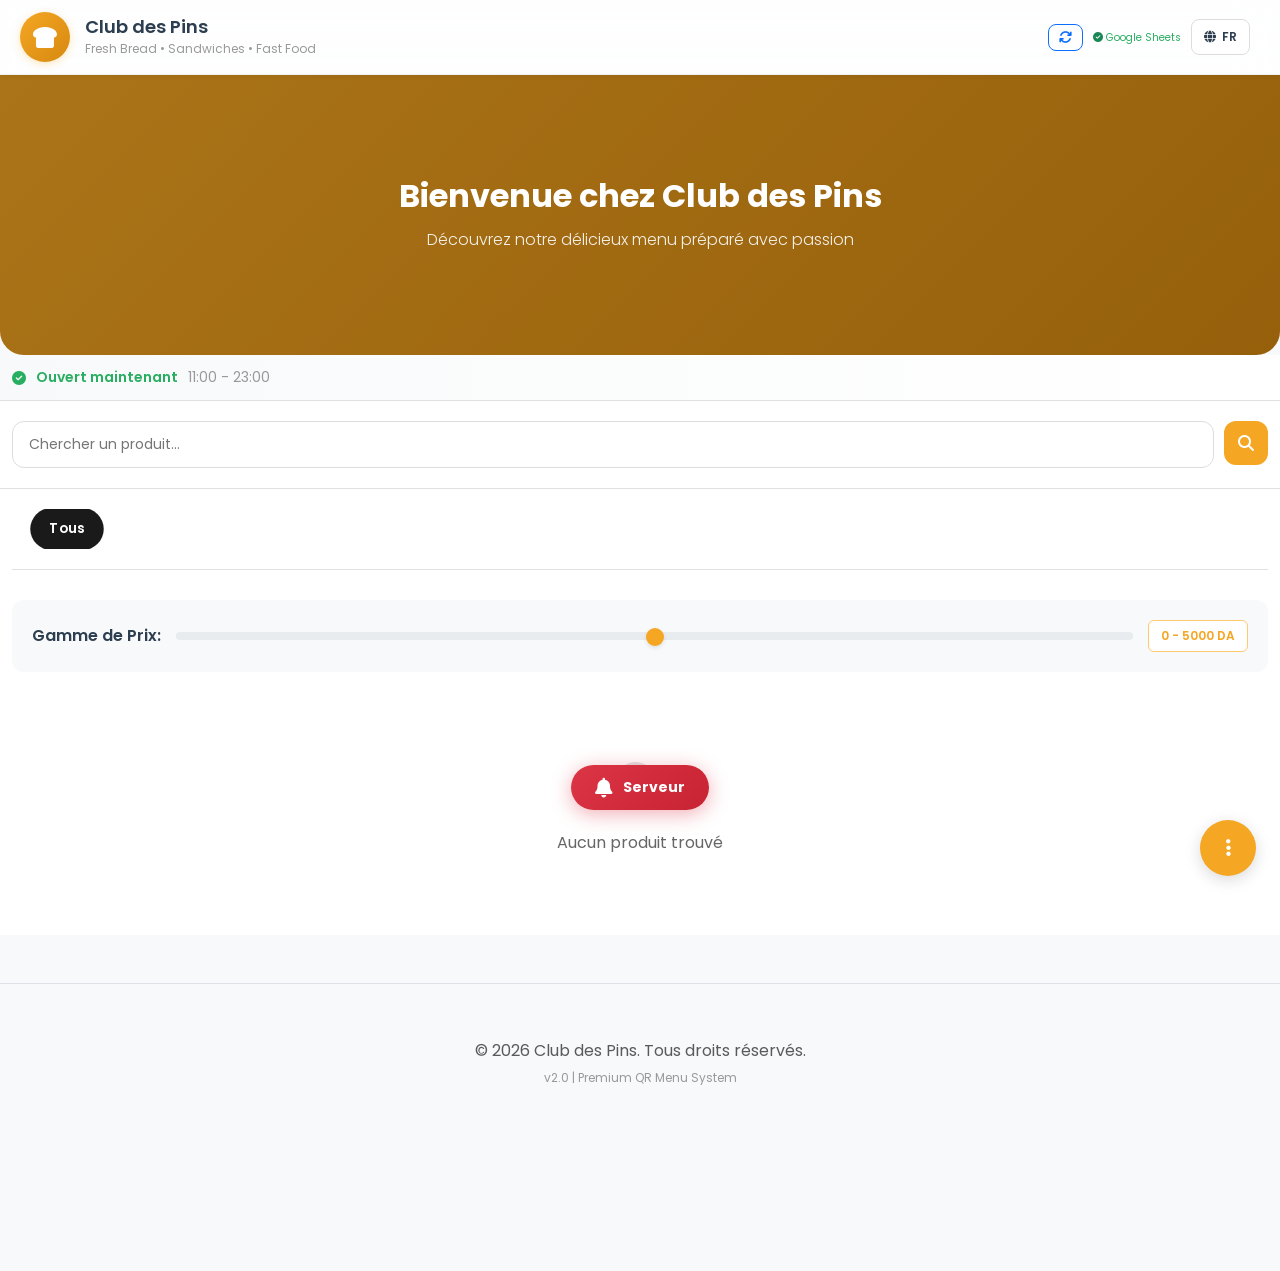
<file: index.html>
<!doctype html>
<html lang="fr">
  <head>
    <meta charset="UTF-8" />
    <meta name="viewport" content="width=device-width, initial-scale=1.0" />
    <meta name="description" content="Club des Pins - Menu QR Code Premium" />
    <title>Club des Pins - Menu QR</title>

    <link href="https://cdnjs.cloudflare.com/ajax/libs/bootstrap/5.3.0/css/bootstrap.min.css" rel="stylesheet" />
    <link href="https://cdnjs.cloudflare.com/ajax/libs/font-awesome/6.4.0/css/all.min.css" rel="stylesheet" />
    <link href="https://fonts.googleapis.com/css2?family=Poppins:wght@300;400;500;600;700&family=Cairo:wght@400;500;600;700&display=swap" rel="stylesheet" />
    <link rel="stylesheet" href="css/style.css" />
  </head>
  <body>
    <header class="header sticky-top">
      <div class="container-fluid header-content">
        <div class="row align-items-center">
          <div class="col-auto">
            <div class="logo-section">
              <div class="logo-badge"><i class="fas fa-bread-slice"></i></div>
              <div class="logo-text">
                <h1 class="restaurant-name" id="navRestaurantName">Club des Pins</h1>
                <p class="restaurant-slogan" data-i18n="restaurant_slogan">Fresh Bread • Sandwiches • Fast Food</p>
              </div>
            </div>
          </div>
          <div class="col"></div>
          <div class="col-auto">
            <div class="header-controls">
              <div class="table-badge" id="tableNumber" style="display: none">
                <i class="fas fa-utensils"></i>
                <span class="table-num" id="tableNum"></span>
              </div>
              <button class="btn btn-sm btn-outline-primary sync-btn" id="syncDataBtn" title="Synchroniser" style="display:none">
                <i class="fas fa-sync"></i>
              </button>
              <span class="sync-status" id="syncStatus"></span>
              <div class="language-selector">
                <button class="lang-btn" id="langBtn" data-bs-toggle="dropdown" aria-expanded="false">
                  <i class="fas fa-globe"></i> <span id="currentLang">FR</span>
                </button>
                <ul class="dropdown-menu dropdown-menu-end" id="langDropdown">
                  <li><a class="dropdown-item lang-option" data-lang="fr" href="#"><span>🇫🇷</span> Français</a></li>
                  <li><a class="dropdown-item lang-option" data-lang="ar" href="#"><span>🇩🇿</span> العربية</a></li>
                  <li><a class="dropdown-item lang-option" data-lang="en" href="#"><span>🇬🇧</span> English</a></li>
                </ul>
              </div>
              <div id="qRButtonContainer"></div>
            </div>
          </div>
        </div>
      </div>
    </header>

    <section class="hero animate-hero">
      <div class="hero-image"></div>
      <div class="hero-overlay">
        <div class="hero-content">
          <h2 class="hero-title" data-i18n="welcome">Bienvenue</h2>
          <p class="hero-subtitle" data-i18n="hero_description">Découvrez notre délicieux menu</p>
        </div>
      </div>
    </section>

    <div class="status-banner">
      <div class="container-fluid">
        <div class="status-content">
          <i class="fas fa-check-circle"></i>
          <span data-i18n="open_now">Ouvert maintenant</span>
          <span class="status-time" id="settingHours">11:00 - 23:00</span>
        </div>
      </div>
    </div>

    <div id="promoBannerContainer" class="promo-banner-container" style="display:none"></div>

    <div class="search-section">
      <div class="container-fluid">
        <div class="search-wrapper">
          <input type="text" class="search-input" id="searchInput" placeholder="Chercher un produit..." data-i18n-placeholder="search_placeholder" />
          <button class="search-btn" id="searchBtn"><i class="fas fa-search"></i></button>
        </div>
      </div>
    </div>

    <main class="main-content">
      <div class="container-fluid">
        <div class="categories-section">
          <div class="categories-scroll">
            <div class="category-tabs" id="categoryTabs"></div>
          </div>
        </div>

        <div class="filters-section">
          <div class="filter-group">
            <label data-i18n="price_range">Gamme de Prix:</label>
            <input type="range" class="form-range filter-range" id="priceFilter" min="0" max="5000" step="100" />
            <span class="price-display" id="priceDisplay">0 - 5000 DA</span>
          </div>
        </div>

        <section id="packsSection" class="packs-section" style="display:none">
          <div class="packs-header">
            <h3 class="packs-title" data-i18n="packs_title"><i class="fas fa-box-open me-2"></i>Nos Packs / Offres Spéciales</h3>
          </div>
          <div class="packs-grid" id="packsGrid"></div>
        </section>

        <div class="products-grid" id="productsGrid">
          <div class="skeleton-card">
            <div class="skeleton-img"></div>
            <div class="skeleton-text line-1"></div>
            <div class="skeleton-text line-2"></div>
          </div>
          <div class="skeleton-card">
            <div class="skeleton-img"></div>
            <div class="skeleton-text line-1"></div>
            <div class="skeleton-text line-2"></div>
          </div>
          <div class="skeleton-card">
            <div class="skeleton-img"></div>
            <div class="skeleton-text line-1"></div>
            <div class="skeleton-text line-2"></div>
          </div>
        </div>

        <div class="no-results" id="noResults" style="display: none">
          <i class="fas fa-search"></i>
          <p data-i18n="no_results">Aucun produit trouvé</p>
        </div>
      </div>
    </main>

    <div class="fab-container">
      <button class="fab-btn fab-main" id="fabMainBtn" aria-label="Quick Actions">
        <i class="fas fa-ellipsis-v main-icon"></i>
        <i class="fas fa-times close-icon d-none"></i>
      </button>
      <div class="fab-options d-none">
        <button class="fab-btn fab-child" id="fabCartBtn" title="Panier">
          <i class="fas fa-shopping-cart"></i>
          <span class="badge bg-danger rounded-pill order-count-badge" id="cartCountBadge">0</span>
        </button>
        <button class="fab-btn fab-child" id="fabWaiterBtn" title="Appeler Serveur">
          <i class="fas fa-bell"></i>
        </button>
        <button class="fab-btn fab-child" id="fabContactBtn" title="Appeler">
          <i class="fas fa-phone"></i>
        </button>
        <button class="fab-btn fab-child" id="fabWhatsappBtn" title="WhatsApp Chat">
          <i class="fab fa-whatsapp"></i>
        </button>
      </div>
    </div>

    <div class="modal fade premium-modal" id="productModal" tabindex="-1" aria-hidden="true">
      <div class="modal-dialog modal-dialog-centered modal-lg">
        <div class="modal-content">
          <div class="modal-header border-0">
            <h5 class="modal-title" id="productModalLabel"></h5>
            <button type="button" class="btn-close" data-bs-dismiss="modal" aria-label="Close"></button>
          </div>
          <div class="modal-body pt-0">
            <div class="product-modal-image shadow-sm mb-4" id="productModalImage"></div>
            <div class="product-modal-details">
              <h3 id="productModalName" class="fw-bold text-dark"></h3>
              <p class="product-category text-muted mb-2" id="productModalCategory"></p>
              <p class="product-description lead fs-6" id="productModalDescription"></p>

              <div class="ingredients-section bg-light p-3 rounded-3 mb-4">
                <h6 class="fw-bold mb-2 text-secondary" data-i18n="ingredients"><i class="fas fa-leaf me-2"></i>Ingrédients:</h6>
                <p id="productModalIngredients" class="mb-0 text-muted"></p>
              </div>

              <div class="d-flex align-items-center justify-content-between flex-wrap gap-3">
                <div class="price-section">
                  <span class="price-label text-muted d-block small" data-i18n="price">Prix:</span>
                  <span class="price-value fs-3 fw-bold text-primary" id="productModalPrice"></span>
                </div>
                <div class="availability-badge" id="productModalAvailability"></div>
              </div>

              <div class="product-quantity mt-4 d-flex align-items-center gap-3">
                <label for="productQuantity" class="form-label fw-semibold mb-0" data-i18n="quantity">Quantité :</label>
                <input type="number" id="productQuantity" class="form-control custom-qty-input" value="1" min="1" />
              </div>
            </div>
          </div>
          <div class="modal-footer border-0">
            <button type="button" class="btn btn-light px-4 py-2 rounded-3" data-bs-dismiss="modal" data-i18n="close">Fermer</button>
            <button type="button" class="btn btn-primary px-4 py-2 rounded-3 shadow-sm fw-medium" id="addToOrderBtn" data-i18n="add_to_order">Ajouter à la commande</button>
          </div>
        </div>
      </div>
    </div>

    <div class="modal fade premium-modal" id="orderModal" tabindex="-1" aria-hidden="true">
      <div class="modal-dialog modal-dialog-centered">
        <div class="modal-content">
          <div class="modal-header border-0">
            <h5 class="modal-title fw-bold" id="orderModalLabel">Votre Commande</h5>
            <button type="button" class="btn-close" data-bs-dismiss="modal" aria-label="Close"></button>
          </div>
          <div class="modal-body">
            <div id="orderList" class="d-flex flex-column gap-3"></div>
            <p id="orderEmpty" class="text-center text-muted py-4 mb-0">Aucune commande pour le moment.</p>
            <div id="cartTotalContainer" class="mt-4 pt-3 border-top d-none">
              <div class="d-flex justify-content-between align-items-center fw-bold fs-5">
                <span>Total:</span>
                <span id="cartTotalPrice">0 DA</span>
              </div>
            </div>
          </div>
          <div class="modal-footer border-0 justify-content-between">
            <button type="button" class="btn btn-outline-danger btn-sm" id="clearOrdersBtn">Vider</button>
            <button type="button" class="btn btn-success px-4 py-2 rounded-3 shadow-sm w-70 d-flex justify-content-center align-items-center gap-2 fw-semibold" id="sendWhatsAppOrderBtn">
              <i class="fab fa-whatsapp"></i> Commander via WhatsApp
            </button>
          </div>
        </div>
      </div>
    </div>

    <footer class="footer mt-5 bg-light border-top">
      <div class="container-fluid text-center py-4">
        <p class="mb-1 text-muted">&copy; 2026 <span id="footerRestaurantName">Club des Pins</span>. <span data-i18n="all_rights">Tous droits réservés</span>.</p>
        <p class="footer-version small text-muted mb-0">v2.0 | Premium QR Menu System</p>
      </div>
    </footer>

    <script src="https://cdnjs.cloudflare.com/ajax/libs/bootstrap/5.3.0/js/bootstrap.bundle.min.js"></script>
    <script src="js/app.js"></script>
    <script src="js/menu.js"></script>
  </body>
</html>
</file>
<file: css/style.css>
:root {
  --primary-color: #f5a623;
  --primary-dark: #d68910;
  --primary-light: #ffc96f;
  --secondary-color: #2c3e50;
  --accent-color: #e74c3c;
  --success-color: #27ae60;
  --warning-color: #f39c12;
  --light-bg: #f8f9fa;
  --card-shadow: 0 2px 8px rgba(0, 0, 0, 0.1);
  --card-shadow-hover: 0 8px 24px rgba(0, 0, 0, 0.15);
  --border-radius: 12px;
  --transition: all 0.3s cubic-bezier(0.4, 0, 0.2, 1);
  --dark-color: #1a1a1a;
  --ease-premium: cubic-bezier(0.16, 1, 0.3, 1);
  --ease-elastic: cubic-bezier(0.34, 1.56, 0.64, 1);
}

* {
  margin: 0;
  padding: 0;
  box-sizing: border-box;
}

html {
  scroll-behavior: smooth;
}

body {
  font-family: "Poppins", sans-serif;
  background-color: var(--light-bg);
  color: #333;
  overflow-x: hidden;
  padding-bottom: 130px;
}

body[dir="rtl"] {
  font-family: "Cairo", sans-serif;
  direction: rtl;
  text-align: right;
}

h1, h2, h3, h4, h5, h6 {
  font-weight: 600;
  color: var(--secondary-color);
  margin-bottom: 0.5rem;
}

p {
  margin-bottom: 0;
  color: #666;
  line-height: 1.6;
}

a {
  color: var(--primary-color);
  text-decoration: none;
  transition: var(--transition);
}

a:hover {
  color: var(--primary-dark);
}

@keyframes fadeInUp {
  from {
    opacity: 0;
    transform: translateY(24px);
  }
  to {
    opacity: 1;
    transform: translateY(0);
  }
}

@keyframes scaleIn {
  from {
    opacity: 0;
    transform: scale(0.92);
  }
  to {
    opacity: 1;
    transform: scale(1);
  }
}

@keyframes shimmer {
  0% { background-position: -200% 0; }
  100% { background-position: 200% 0; }
}

@keyframes pulse {
  0% { box-shadow: 0 0 0 0 rgba(220, 53, 69, 0.6); }
  70% { box-shadow: 0 0 0 14px rgba(220, 53, 69, 0); }
  100% { box-shadow: 0 0 0 0 rgba(220, 53, 69, 0); }
}

@keyframes pulseIcon {
  0%, 100% { transform: scale(1); }
  50% { transform: scale(1.15); }
}

@keyframes slideInFromRight {
  from { transform: translateX(100%); opacity: 0; }
  to { transform: translateX(0); opacity: 1; }
}

@keyframes promoSlide {
  0%, 20% { opacity: 1; }
  25%, 95% { opacity: 0; }
  100% { opacity: 1; }
}

.header {
  background: rgba(255, 255, 255, 0.85);
  backdrop-filter: blur(20px);
  -webkit-backdrop-filter: blur(20px);
  border-bottom: 1px solid rgba(0, 0, 0, 0.05);
  z-index: 1000;
  box-shadow: 0 2px 4px rgba(0, 0, 0, 0.05);
  position: sticky;
  top: 0;
  transition: all 0.3s var(--ease-premium);
}

.header-content {
  padding: 12px 20px;
}

.logo-section {
  display: flex;
  align-items: center;
  gap: 15px;
}

.logo-badge {
  width: 50px;
  height: 50px;
  background: linear-gradient(135deg, var(--primary-color), var(--primary-dark));
  border-radius: 50%;
  display: flex;
  align-items: center;
  justify-content: center;
  color: white;
  font-size: 24px;
  flex-shrink: 0;
  box-shadow: 0 2px 8px rgba(245, 166, 35, 0.3);
}

.logo-text h1 {
  font-size: 18px;
  margin: 0;
  color: var(--secondary-color);
}

.restaurant-slogan {
  font-size: 12px;
  color: #999;
  margin-top: 2px;
}

.header-controls {
  display: flex;
  align-items: center;
  gap: 10px;
}

.table-badge {
  background: white;
  border: 2px solid var(--primary-color);
  border-radius: 8px;
  padding: 8px 12px;
  display: flex;
  align-items: center;
  gap: 8px;
  font-weight: 600;
  color: var(--primary-dark);
  font-size: 14px;
}

.language-selector {
  position: relative;
}

.lang-btn, .qr-btn, .order-btn {
  background: white;
  border: 1px solid #ddd;
  border-radius: 8px;
  padding: 8px 12px;
  font-size: 12px;
  font-weight: 600;
  color: var(--secondary-color);
  display: flex;
  align-items: center;
  gap: 6px;
  cursor: pointer;
  transition: var(--transition);
}

.lang-btn:hover, .qr-btn:hover, .order-btn:hover {
  background: var(--primary-color);
  color: white;
  border-color: var(--primary-color);
  transform: translateY(-2px);
}

.lang-option {
  font-size: 14px;
  transition: var(--transition);
}

.lang-option:hover {
  background-color: var(--light-bg);
  color: var(--primary-dark);
}

.sync-btn {
  border-radius: 8px;
  font-size: 13px;
  padding: 6px 10px;
  transition: var(--transition);
}

.sync-btn:hover {
  transform: rotate(180deg);
}

.sync-status {
  font-size: 10px;
  color: #999;
  white-space: nowrap;
}

.sync-ok { color: var(--success-color); }
.sync-warn { color: var(--warning-color); }

.qr-grid { gap: 15px; }
.qr-grid img { border: 1px solid #ddd; border-radius: 4px; transition: transform 0.2s; }
.qr-grid img:hover { transform: scale(1.05); }
#printQrBtn {
  background: var(--primary-color); border: none; color: white; font-weight: 600;
  padding: 8px 16px; border-radius: 4px; cursor: pointer; transition: var(--transition);
}
#printQrBtn:hover { background: var(--primary-dark); transform: translateY(-2px); }

@media print {
  body * { visibility: hidden !important; }
  #qrContent, #qrContent * { visibility: visible !important; }
  #qrContent { position: absolute !important; top: 0 !important; left: 0 !important; width: 100% !important; height: 100% !important; margin: 0 !important; padding: 20px !important; }
  #qrModal, #qrModal .modal-dialog, #qrModal .modal-content { background: transparent !important; box-shadow: none !important; }
  .qr-grid img { width: 150px !important; height: 150px !important; }
  .qr-grid { gap: 20px !important; justify-content: center !important; align-items: start !important; }
}

.hero {
  height: 280px;
  position: relative;
  overflow: hidden;
  background: linear-gradient(135deg, var(--primary-color), var(--primary-dark));
  border-radius: 0 0 24px 24px;
}

.animate-hero {
  animation: scaleIn 1s var(--ease-premium) forwards;
}

.hero-image {
  width: 100%; height: 100%; position: absolute; top: 0; left: 0; z-index: 1;
}

.hero-overlay {
  position: absolute; top: 0; left: 0; width: 100%; height: 100%;
  background: rgba(0, 0, 0, 0.3); z-index: 2; display: flex; align-items: center; justify-content: center;
}

.hero-content { text-align: center; color: white; z-index: 3; position: relative; }
.hero-title { font-size: 32px; font-weight: 700; margin-bottom: 12px; color: white; }
.hero-subtitle { font-size: 16px; color: rgba(255, 255, 255, 0.9); font-weight: 300; }

.status-banner {
  background: linear-gradient(90deg, #f8f9fa, #fff);
  border-bottom: 1px solid #e0e0e0; padding: 12px 0;
}

.status-content { display: flex; align-items: center; gap: 10px; color: var(--success-color); font-weight: 600; font-size: 14px; }
.status-time { color: #999; font-weight: 400; }

.search-section { padding: 20px 0; background: white; border-bottom: 1px solid #e0e0e0; }
.search-wrapper { display: flex; gap: 10px; position: relative; }
.search-input { flex: 1; padding: 12px 16px; border: 1px solid #ddd; border-radius: var(--border-radius); font-size: 14px; transition: var(--transition); }
.search-input:focus { outline: none; border-color: var(--primary-color); box-shadow: 0 0 0 3px rgba(245, 166, 35, 0.1); }
.search-btn { background: var(--primary-color); border: none; color: white; width: 44px; height: 44px; border-radius: var(--border-radius); cursor: pointer; display: flex; align-items: center; justify-content: center; transition: var(--transition); font-size: 16px; }
.search-btn:hover { background: var(--primary-dark); transform: translateY(-2px); }

.skeleton-card {
  background: white;
  padding: 16px;
  border-radius: 16px;
  border: 1px solid rgba(0,0,0,0.04);
  margin-bottom: 16px;
}

.skeleton-img, .skeleton-text {
  background: linear-gradient(90deg, #f2f2f2 25%, #e6e6e6 50%, #f2f2f2 75%);
  background-size: 200% 100%;
  animation: shimmer 1.5s infinite linear;
  border-radius: 8px;
}

.skeleton-img { height: 140px; width: 100%; margin-bottom: 12px; }
.skeleton-text { height: 14px; margin-bottom: 8px; }
.skeleton-text.line-1 { width: 70%; }
.skeleton-text.line-2 { width: 45%; }

.main-content { padding: 20px 0; background: white; min-height: calc(100vh - 600px); }
.categories-section { margin-bottom: 30px; border-bottom: 1px solid #e0e0e0; padding-bottom: 20px; }
.categories-scroll { overflow-x: auto; -webkit-overflow-scrolling: touch; scrollbar-width: none; }
.categories-scroll::-webkit-scrollbar { display: none; }
.category-tabs { display: flex; gap: 10px; min-width: min-content; padding: 0 20px; }

.category-tab {
  padding: 10px 18px;
  background: white;
  border: none;
  border-radius: 30px;
  cursor: pointer;
  font-size: 13px;
  font-weight: 600;
  color: #666;
  white-space: nowrap;
  box-shadow: 0 2px 6px rgba(0,0,0,0.02);
  transition: all 0.3s var(--ease-premium);
}

.category-tab:hover { background: var(--primary-light); color: var(--secondary-color); }
.category-tab.active { background: var(--dark-color); color: white; transform: scale(1.05); }

.filters-section { padding: 20px; background: var(--light-bg); border-radius: var(--border-radius); margin-bottom: 30px; }
.filter-group { display: flex; align-items: center; gap: 15px; }
.filter-group label { font-weight: 600; color: var(--secondary-color); white-space: nowrap; margin: 0; }
.filter-range { flex: 1; height: 6px; border-radius: 3px; background: #ddd; outline: none; -webkit-appearance: none; appearance: none; }
.filter-range::-webkit-slider-thumb { -webkit-appearance: none; appearance: none; width: 18px; height: 18px; border-radius: 50%; background: var(--primary-color); cursor: pointer; transition: var(--transition); box-shadow: 0 2px 4px rgba(0, 0, 0, 0.1); }
.price-display { background: white; padding: 6px 12px; border-radius: 6px; font-size: 12px; font-weight: 600; color: var(--primary-color); white-space: nowrap; border: 1px solid var(--primary-light); }

.products-grid {
  display: grid;
  grid-template-columns: repeat(auto-fill, minmax(160px, 1fr));
  gap: 20px;
  padding: 0 20px 40px;
  margin-bottom: 20px;
}

.product-card {
  background: white;
  border-radius: var(--border-radius);
  overflow: hidden;
  cursor: pointer;
  box-shadow: var(--card-shadow);
  display: flex;
  flex-direction: column;
  border: 1px solid #f0f0f0;
  opacity: 0;
  animation: fadeInUp 0.6s var(--ease-premium) forwards;
  transition: transform 0.4s var(--ease-elastic), box-shadow 0.4s var(--ease-premium);
  position: relative;
}

.product-card:hover {
  transform: translateY(-6px) scale(1.02);
  box-shadow: 0 12px 24px rgba(0, 0, 0, 0.06);
}

.product-image {
  width: 100%; height: 140px; display: flex; align-items: center; justify-content: center; overflow: hidden; position: relative;
}

.product-image img {
  width: 100%; height: 100%; object-fit: cover; transition: transform 0.6s var(--ease-premium);
}

.product-card:hover .product-image img {
  transform: scale(1.05);
}

.product-content { padding: 15px; flex: 1; display: flex; flex-direction: column; }
.product-name { font-size: 14px; font-weight: 600; color: var(--secondary-color); margin-bottom: 6px; line-height: 1.3; min-height: 28px; }
.product-description { font-size: 12px; color: #999; margin-bottom: 10px; line-height: 1.3; display: -webkit-box; -webkit-line-clamp: 2; -webkit-box-orient: vertical; overflow: hidden; }
.product-footer { display: flex; justify-content: space-between; align-items: center; margin-top: auto; flex-wrap: wrap; gap: 4px; }
.product-price { font-size: 16px; font-weight: 700; color: var(--primary-color); }
.product-price-old { font-size: 12px; color: #999; }
.availability-badge { font-size: 11px; padding: 4px 8px; border-radius: 6px; font-weight: 600; white-space: nowrap; }
.availability-badge.available { background: #d4edda; color: #155724; }
.availability-badge.unavailable { background: #f8d7da; color: #721c24; }
.no-results { text-align: center; padding: 60px 20px; color: #999; }
.no-results i { font-size: 48px; margin-bottom: 20px; opacity: 0.3; }

.promo-ribbon {
  position: absolute;
  top: 8px;
  left: 8px;
  background: var(--accent-color);
  color: white;
  font-size: 11px;
  font-weight: 700;
  padding: 3px 10px;
  border-radius: 20px;
  z-index: 2;
  box-shadow: 0 2px 8px rgba(231, 76, 60, 0.4);
  animation: pulse 2s infinite;
}

.stock-badge {
  position: absolute;
  top: 8px;
  right: 8px;
  font-size: 10px;
  font-weight: 600;
  padding: 3px 8px;
  border-radius: 20px;
  z-index: 2;
}

.stock-badge.out-of-stock {
  background: #dc3545;
  color: white;
}

.stock-badge.low-stock {
  background: #ffc107;
  color: #333;
}

.promo-banner-container {
  background: linear-gradient(135deg, #667eea 0%, #764ba2 100%);
  overflow: hidden;
  position: relative;
}

.promo-carousel {
  position: relative;
  min-height: 100px;
}

.promo-slide {
  display: none;
  padding: 20px;
  position: relative;
  min-height: 100px;
  align-items: center;
  justify-content: center;
  text-align: center;
}

.promo-slide.active {
  display: flex;
  animation: fadeInUp 0.5s var(--ease-premium) forwards;
}

.promo-bg {
  position: absolute; top: 0; left: 0; width: 100%; height: 100%;
  background-size: cover; background-position: center; opacity: 0.2;
}

.promo-content {
  position: relative; z-index: 2; color: white;
}

.promo-badge {
  display: inline-block;
  background: rgba(255, 255, 255, 0.2);
  backdrop-filter: blur(10px);
  color: white;
  font-weight: 800;
  font-size: 24px;
  padding: 4px 16px;
  border-radius: 30px;
  margin-bottom: 8px;
}

.promo-title {
  color: white;
  font-size: 18px;
  font-weight: 700;
  margin-bottom: 4px;
}

.promo-desc {
  color: rgba(255, 255, 255, 0.85);
  font-size: 13px;
}

.promo-dots {
  display: flex;
  justify-content: center;
  gap: 6px;
  padding-bottom: 12px;
}

.promo-dot {
  width: 8px;
  height: 8px;
  border-radius: 50%;
  background: rgba(255, 255, 255, 0.4);
  cursor: pointer;
  transition: var(--transition);
}

.promo-dot.active {
  background: white;
  transform: scale(1.3);
}

.packs-section {
  padding: 0 20px 30px;
}

.packs-header {
  margin-bottom: 16px;
}

.packs-title {
  font-size: 20px;
  font-weight: 700;
  color: var(--secondary-color);
}

.packs-title i {
  color: var(--primary-color);
}

.packs-grid {
  display: grid;
  grid-template-columns: repeat(auto-fill, minmax(280px, 1fr));
  gap: 20px;
}

.pack-card {
  background: white;
  border-radius: var(--border-radius);
  overflow: hidden;
  cursor: pointer;
  box-shadow: var(--card-shadow);
  border: 2px solid var(--primary-light);
  opacity: 0;
  animation: fadeInUp 0.6s var(--ease-premium) forwards;
  transition: transform 0.4s var(--ease-elastic), box-shadow 0.4s var(--ease-premium);
}

.pack-card:hover {
  transform: translateY(-6px);
  box-shadow: 0 12px 24px rgba(245, 166, 35, 0.15);
  border-color: var(--primary-color);
}

.pack-image {
  width: 100%; height: 160px; overflow: hidden; position: relative;
}

.pack-image img {
  width: 100%; height: 100%; object-fit: cover;
  transition: transform 0.6s var(--ease-premium);
}

.pack-card:hover .pack-image img {
  transform: scale(1.05);
}

.pack-badge {
  position: absolute;
  top: 12px;
  right: 12px;
  background: linear-gradient(135deg, var(--primary-color), var(--primary-dark));
  color: white;
  font-weight: 700;
  font-size: 12px;
  padding: 5px 14px;
  border-radius: 20px;
  box-shadow: 0 2px 8px rgba(245, 166, 35, 0.4);
}

.pack-content { padding: 16px; }
.pack-name { font-size: 16px; margin-bottom: 6px; }
.pack-description { font-size: 13px; margin-bottom: 12px; }

.pack-items {
  background: var(--light-bg);
  border-radius: 8px;
  padding: 10px 14px;
  margin-bottom: 12px;
}

.pack-items-list {
  list-style: none;
  padding: 0;
  margin: 6px 0 0;
}

.pack-items-list li {
  font-size: 12px;
  color: #666;
  padding: 2px 0;
  padding-left: 16px;
  position: relative;
}

.pack-items-list li::before {
  content: "•";
  color: var(--primary-color);
  font-weight: bold;
  position: absolute;
  left: 0;
}

body[dir="rtl"] .pack-items-list li {
  padding-left: 0;
  padding-right: 16px;
}

body[dir="rtl"] .pack-items-list li::before {
  left: auto;
  right: 0;
}

.pack-footer { border-top: 1px solid #f0f0f0; padding-top: 12px; }
.pack-price { color: var(--primary-color); }
.pack-save-badge {
  font-size: 11px;
  background: #d4edda;
  color: #155724;
  padding: 4px 10px;
  border-radius: 20px;
  font-weight: 600;
}

.fab-container {
  position: fixed;
  bottom: 24px;
  right: 24px;
  z-index: 1040;
  display: flex;
  flex-direction: column-reverse;
  align-items: center;
  gap: 14px;
}

.rtl .fab-container {
  right: auto;
  left: 24px;
}

.fab-btn {
  width: 56px;
  height: 56px;
  border-radius: 50%;
  border: none;
  display: flex;
  justify-content: center;
  align-items: center;
  box-shadow: 0 4px 16px rgba(0,0,0,0.15);
  cursor: pointer;
  transition: all 0.35s var(--ease-elastic);
  position: relative;
}

.fab-main {
  background: var(--primary-color);
  color: white;
  font-size: 20px;
}

.fab-main:hover {
  background: var(--primary-dark);
  transform: scale(1.08) rotate(90deg);
}

.fab-options {
  display: flex;
  flex-direction: column-reverse;
  gap: 12px;
  animation: fadeInUp 0.4s var(--ease-premium) forwards;
}

.fab-child {
  width: 48px;
  height: 48px;
  background: white;
  color: var(--dark-color);
  font-size: 18px;
}

.fab-child:hover { transform: scale(1.1); }

#fabCartBtn { background: #0d6efd; color: white; }
#fabWaiterBtn { background: #dc3545; color: white; }
#fabContactBtn { background: #6c757d; color: white; }
#fabWhatsappBtn { background: #198754; color: white; }

.order-count-badge {
  position: absolute;
  top: -4px;
  right: -4px;
  font-size: 11px;
  padding: 4px 6px;
  border: 2px solid #0d6efd;
}

.call-waiter-fab {
  position: fixed;
  bottom: 90px;
  left: 50%;
  transform: translateX(-50%);
  z-index: 1050;
  background: linear-gradient(135deg, #dc3545, #c82333);
  color: white;
  border: none;
  border-radius: 50px;
  padding: 12px 24px;
  display: flex;
  align-items: center;
  gap: 10px;
  font-weight: 700;
  font-size: 15px;
  cursor: pointer;
  box-shadow: 0 4px 20px rgba(220, 53, 69, 0.4);
  animation: pulse 2s infinite;
  transition: all 0.3s var(--ease-elastic);
}

.call-waiter-fab:hover {
  transform: translateX(-50%) scale(1.05);
  box-shadow: 0 6px 28px rgba(220, 53, 69, 0.5);
}

.call-waiter-fab i {
  font-size: 20px;
  animation: pulseIcon 1.5s infinite;
}

.call-waiter-fab .cw-label {
  font-size: 14px;
}

.call-waiter-fab .cw-pulse {
  position: absolute;
  width: 100%;
  height: 100%;
  border-radius: 50px;
  animation: pulse 2s infinite;
}

.rtl .call-waiter-fab {
  left: 50%;
  right: auto;
  transform: translateX(-50%);
}

.rtl .call-waiter-fab:hover {
  transform: translateX(-50%) scale(1.05);
}

.premium-modal .modal-content {
  border-radius: 24px;
  border: none;
  box-shadow: 0 24px 48px rgba(0,0,0,0.1);
  animation: scaleIn 0.4s var(--ease-premium) forwards;
}

.custom-qty-input {
  width: 90px;
  border-radius: 10px;
  padding: 6px 12px;
  border: 1px solid #ddd;
  text-align: center;
}

.modal-content { border: none; border-radius: var(--border-radius); box-shadow: 0 10px 40px rgba(0, 0, 0, 0.2); }
.modal-header { border-bottom: 1px solid #e0e0e0; padding: 20px; }
.product-modal-image { width: 100%; height: 300px; display: flex; align-items: center; justify-content: center; overflow: hidden; }
.product-modal-image img { width: 100%; height: 100%; object-fit: cover; }
.product-modal-details { padding: 20px; }
.ingredients-section { background: var(--light-bg); padding: 15px; border-radius: 8px; margin-bottom: 20px; }
.price-availability { display: flex; justify-content: space-between; align-items: center; padding-top: 15px; border-top: 1px solid #e0e0e0; }

.order-item {
  transition: var(--transition);
}

.order-item:hover {
  background: #f0f0f0 !important;
}

.remove-item-btn {
  transition: var(--transition);
}

.remove-item-btn:hover {
  background: #dc3545;
  color: white !important;
}

.footer { background: var(--secondary-color); color: white; padding: 30px 0; text-align: center; margin-top: 40px; }
#orderToast { z-index: 1060 !important; }
.toast { min-width: 250px; }
.footer-content p { margin: 5px 0; color: rgba(255, 255, 255, 0.8); font-size: 13px; }
.footer-version { font-size: 12px; opacity: 0.6; }

::-webkit-scrollbar { width: 8px; height: 8px; }
::-webkit-scrollbar-track { background: #f1f1f1; }
::-webkit-scrollbar-thumb { background: var(--primary-color); border-radius: 4px; }
::-webkit-scrollbar-thumb:hover { background: var(--primary-dark); }
</file>
